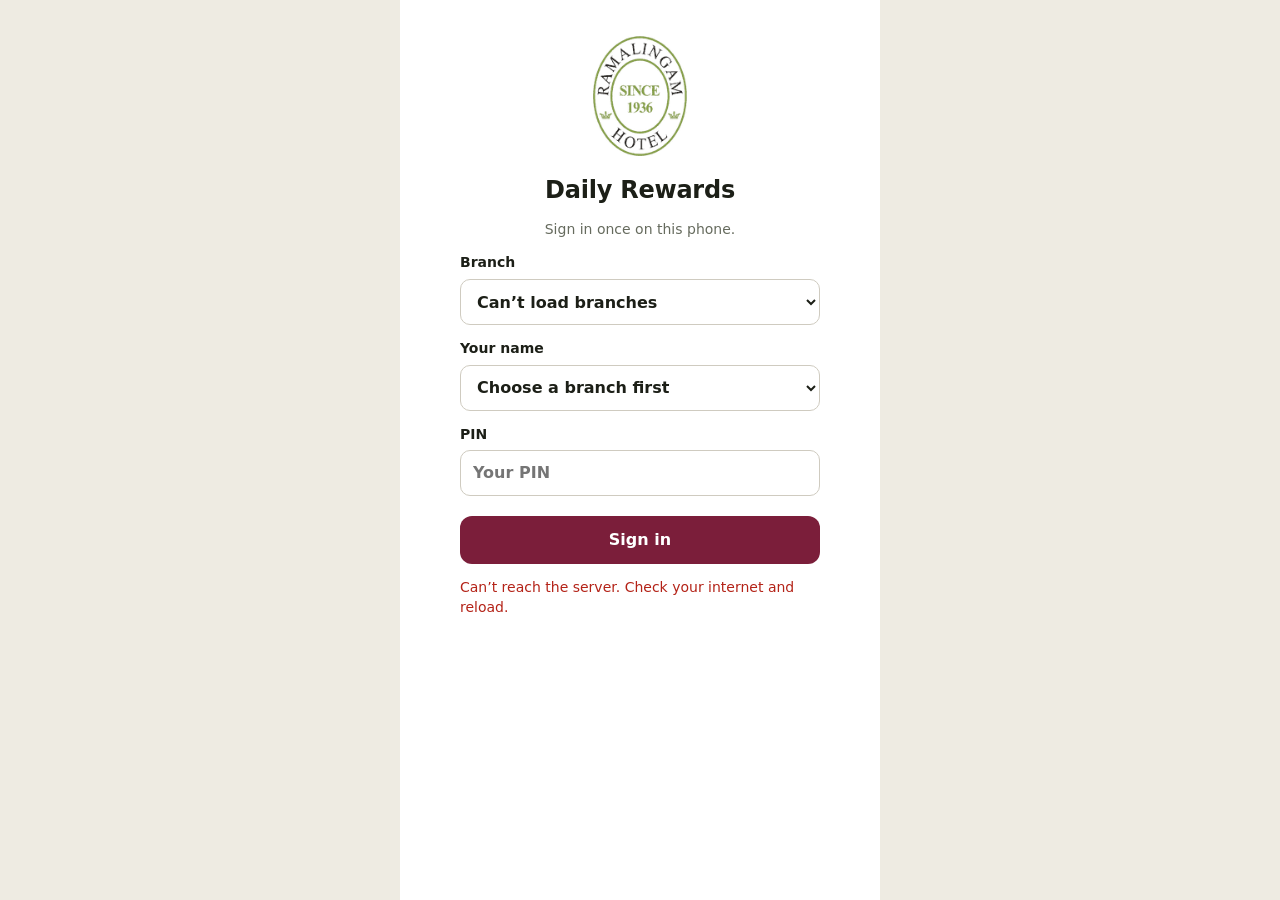
<file: index.html>
<!DOCTYPE html>
<html lang="en">
<head>
<meta charset="utf-8">
<meta name="viewport" content="width=device-width, initial-scale=1, viewport-fit=cover">
<meta name="theme-color" content="#ffffff">
<meta name="mobile-web-app-capable" content="yes">
<meta name="apple-mobile-web-app-capable" content="yes">
<meta name="apple-mobile-web-app-status-bar-style" content="default">
<meta name="apple-mobile-web-app-title" content="Rewards">
<meta name="robots" content="noindex">
<title>Daily Rewards · Ramalingam Hotel</title>
<link rel="manifest" href="manifest-waiter.webmanifest">
<link rel="icon" type="image/png" sizes="32x32" href="img/favicon-32.png">
<link rel="apple-touch-icon" href="img/apple-touch-icon.png">
<link rel="stylesheet" href="style.css?v=15">
</head>
<body>
<main>
  <section id="login" class="signin" hidden>
    <img src="img/logo.png" alt="Ramalingam Hotel" width="94" height="120">
    <h1>Daily Rewards</h1>
    <p class="note">Sign in once on this phone.</p>
    <form id="loginForm">
      <label>Branch<select id="lbranch" required><option value="">Loading…</option></select></label>
      <label>Your name<select id="lname" required><option value="">Choose a branch first</option></select></label>
      <label>PIN<input id="lpin" placeholder="Your PIN" type="password" inputmode="numeric" pattern="[0-9]*" maxlength="8" autocomplete="off" required></label>
      <button class="primary" id="lbtn">Sign in</button>
      <p class="err" id="lerr" role="alert"></p>
    </form>
  </section>

  <section id="app" hidden>
    <header class="top"><img src="img/logo.png" alt="Ramalingam Hotel" width="38" height="48"><div class="t"><div class="k" id="where"></div><h1>Today's rewards</h1></div><button class="link" id="out">Sign out</button></header>
    <div class="when"><span id="who"></span> · <span id="date"></span></div>
    <div class="status" id="status" role="status"></div>
    <div class="banner" id="banner"></div>
    <div class="earned"><span>Earned today</span><b id="earned"></b></div>
    <div id="tiers"></div>
    <p class="center"><button class="link" id="undo">Undo</button></p>
    <section class="month" aria-labelledby="mtitle">
      <div class="mhead">
        <button class="mnav" id="mprev" aria-label="Previous month">‹</button>
        <h2 id="mtitle">This month</h2>
        <button class="mnav" id="mnext" aria-label="Next month">›</button>
      </div>
      <div class="stats">
        <div><b id="mEarned">₹0</b><span>Earned</span></div>
        <div><b id="mDays">0</b><span>Days worked</span></div>
        <div><b id="mHits">0</b><span>Targets hit</span></div>
      </div>
      <div id="mItems" class="items big"></div>
      <h3 id="mDayTitle">Day by day</h3>
      <div id="mList" class="items big"></div>
      <p class="note center" id="mNote"></p>
    </section>
  </section>
</main>
<div id="toast"></div>
<div id="congrats" class="modal" hidden role="dialog" aria-modal="true" aria-labelledby="cgTitle">
  <div class="mcard">
    <img src="img/logo.png" alt="" width="70" height="88">
    <div class="trophy" aria-hidden="true">🏆</div>
    <h2 id="cgTitle"></h2>
    <p id="cgText"></p>
    <div class="cgAmt" id="cgAmt"></div>
    <button class="primary" id="cgClose">Thank you!</button>
  </div>
</div>

<script>
// Paste the web app URL from Apps Script (Deploy → Manage deployments). It ends in /exec.
const API_URL = 'https://script.google.com/macros/s/AKfycbzvrDbh6gzwttvzte-PTJdCJmq6tXCN_9iuhi03QJdwAYwIgCdqZ6TZcaA7bsjjLb-l/exec';

const KEY = 'daily-rewards-app-v1';
const $ = id => document.getElementById(id);
const rs = n => '₹' + Number(n || 0).toLocaleString('en-IN');
const esc = s => String(s).replace(/[&<>"]/g, c => ({'&':'&amp;','<':'&lt;','>':'&gt;','"':'&quot;'}[c]));
const label = s => new Date(s + 'T12:00:00').toLocaleDateString('en-IN', {weekday:'short', day:'numeric', month:'short'});
const uid = () => (crypto.randomUUID ? crypto.randomUUID() : Date.now().toString(36) + Math.random().toString(36).slice(2));

// user: who is signed in. server: last reply from the Sheet. queue: taps not yet saved there.
let S = {user: null, server: null, queue: [], undo: {shift: '', stack: []}, error: ''};
try { const s = JSON.parse(localStorage.getItem(KEY)); if (s) S = Object.assign(S, s); } catch (e) {}
const save = () => { try { localStorage.setItem(KEY, JSON.stringify(S)); } catch (e) {} };

async function api(action, data) {
  if (API_URL.includes('PASTE_')) throw Object.assign(new Error('This page is not connected to the Google Sheet yet.'), {server: true});
  const ctl = new AbortController(), timer = setTimeout(() => ctl.abort(), 25000);
  try {
    const res = await fetch(API_URL, {method: 'POST', body: JSON.stringify(Object.assign({action}, data)), signal: ctl.signal});
    const j = await res.json();
    if (!j.ok) throw Object.assign(new Error(j.error || 'Server error'), {server: true});
    return j;
  } finally { clearTimeout(timer); }
}

const resetHour = () => (S.server ? S.server.resetHour : 4);
function shiftOf(t) {
  const d = new Date(t - resetHour() * 36e5);
  return d.getFullYear() + '-' + String(d.getMonth() + 1).padStart(2, '0') + '-' + String(d.getDate()).padStart(2, '0');
}
const targets = () => (S.server ? S.server.targets : []);

// Today's count per item = what the Sheet has + taps still waiting to be sent, never more than the target.
function counts() {
  const shift = shiftOf(Date.now()), c = {};
  if (S.server && S.server.shift === shift) Object.assign(c, S.server.counts);
  S.queue.forEach(e => { if (shiftOf(e.t) === shift) c[e.item] = (c[e.item] || 0) + e.change; });
  targets().forEach(t => { c[t.item] = Math.max(0, Math.min(c[t.item] || 0, t.qty)); });
  return c;
}
const earnedNow = c => targets().reduce((a, t) => a + (t.qty > 0 && c[t.item] >= t.qty ? t.reward : 0), 0);
// Today's grooming check from the manager: ok, no or pending. Rewards only count when it's ok.
const checkNow = () => !S.server || !('check' in S.server) ? {status: 'ok', before: true}   // older Sheet script: no checks yet
  : (S.server.shift === shiftOf(Date.now()) && S.server.check) || {status: 'pending'};
const paidNow = c => (checkNow().status === 'ok' ? earnedNow(c) : 0);
function undoStack() {
  const shift = shiftOf(Date.now());
  if (S.undo.shift !== shift) S.undo = {shift, stack: []};
  return S.undo.stack;
}

let syncing = false, timer = null, backoff = 0;

function render() {
  const signedIn = !!(S.user && S.user.pin);
  $('login').hidden = signedIn; $('app').hidden = !signedIn;
  if (!signedIn) return;
  const c = counts(), T = targets(), max = T.reduce((a, t) => a + t.reward, 0), earned = earnedNow(c);
  $('who').textContent = S.user.name;
  $('where').textContent = S.user.branch || (S.server && S.server.branch) || '';
  $('date').textContent = label(shiftOf(Date.now()));
  const ck = checkNow();
  $('earned').innerHTML = ck.status === 'ok' ? rs(earned)
    : ck.status === 'no' ? `${rs(0)}${earned ? ` <small>${rs(earned)} not approved</small>` : ''}`
    : `${rs(earned)}${earned ? ' <small>pending</small>' : ''}`;
  // One message box: targets when approved, "go get approved" when not. Not approved = greyed items + red glow.
  const live = !!S.server && !ck.before, approved = !live || ck.status === 'ok';
  document.body.classList.toggle('not-approved', live && ck.status === 'no');
  $('tiers').classList.toggle('locked', !approved);
  $('banner').className = 'banner' + (!live ? '' : ck.status === 'no' ? ' bad' : ck.status === 'pending' ? ' wait' : ' good');
  $('banner').textContent = !S.server ? 'Loading today’s targets…'
    : !live ? (earned === max ? `All targets complete. You earned ${rs(max)} today!` : `Hit each item's target to earn up to ${rs(max)} today`)
    : ck.status === 'ok' ? 'Approved!'
    : 'Kindly get approved by manager to unlock today’s incentives';
  $('tiers').innerHTML = T.map(t => {
    const sold = c[t.item] || 0, done = sold >= t.qty;
    return `<div class="tier" data-tier="${esc(t.item)}">
      <div class="row"><span><em aria-hidden="true">${esc(t.icon)}</em> ${t.qty} ${esc(t.item)}</span><span>${done ? '✓ ' : ''}${rs(t.reward)}</span></div>
      <div class="bar ${done ? 'gold' : ''}"><i style="width:${t.qty ? sold / t.qty * 100 : 0}%"></i></div>
      <div class="items"><div class="${done ? 'ok' : ''}"><span class="cnt">${sold}/${t.qty} sold</span><span>${done ? 'Target reached' : (t.qty - sold) + ' to go'}</span></div></div>
      <button class="add" data-item="${esc(t.item)}" ${done ? 'disabled' : ''}>${done ? '✓ Target reached' : '+1 ' + esc(t.item)}</button>
    </div>`;
  }).join('');
  const st = undoStack(), last = st[st.length - 1];
  $('undo').textContent = last ? `Undo last: ${last}` : 'Undo';
  $('undo').disabled = !last;
  renderMonth();
  const n = S.queue.length, s = $('status');
  s.className = 'status' + (S.error && n ? ' warn' : '');
  s.textContent = syncing ? 'Saving…'
    : n ? `${n} tap${n > 1 ? 's' : ''} not saved yet${S.error ? ' (' + S.error + ')' : ''}. Retrying…`
    : S.server ? 'All saved ✓' : '';
}

/* This month: totals from the Sheet; today's line uses the live counts on this phone. */
const thisMonth = () => shiftOf(Date.now()).slice(0, 7);
let viewMonth = thisMonth(), monthBusy = false;
const monthName = m => new Date(m + '-15T12:00:00').toLocaleDateString('en-IN', {month: 'long', year: 'numeric'});
const shiftMonth = (m, n) => { const d = new Date(m + '-15T12:00:00'); d.setMonth(d.getMonth() + n); return d.getFullYear() + '-' + String(d.getMonth() + 1).padStart(2, '0'); };
const months = () => (S.months = S.months || {});

async function loadMonth(m) {
  if (!S.user || !S.user.pin || monthBusy) return;
  monthBusy = true;
  try {
    const r = await api('w_month', {branch: S.user.branch, name: S.user.name, pin: S.user.pin, month: m || viewMonth});
    months()[r.month] = r; S.monthError = ''; save();
  } catch (e) {
    S.monthError = /Unknown action/.test(e.message) ? 'Monthly history will show after the next update.' : (months()[viewMonth] ? '' : 'Can’t load this month right now.');
  } finally { monthBusy = false; renderMonth(); }
}

function renderMonth() {
  if (!S.user || !S.server) return;
  const now = thisMonth(), data = months()[viewMonth] || {days: [], items: []}, today = shiftOf(Date.now());
  const icon = {}; targets().forEach(t => icon[t.item] = t.icon);
  let days = data.days.map(d => Object.assign({}, d, {items: Object.assign({}, d.items)}));
  const items = {}; data.items.forEach(i => items[i.item] = Object.assign({}, i));
  if (viewMonth === now) {
    // swap in today's live numbers so a tap shows up here straight away
    const old = days.find(d => d.shift === today);
    if (old) Object.entries(old.items).forEach(([k, n]) => {
      const it = items[k], t = targets().find(x => x.item === k);
      if (!it) return;
      it.sold -= n;
      if (t && n >= t.qty) { it.hits--; if (old.earned) it.earned -= t.reward; }
    });
    days = days.filter(d => d.shift !== today);
    const c = counts(), ck = checkNow(), ok = ck.status === 'ok';
    const live = {shift: today, earned: paidNow(c), potential: earnedNow(c), check: ck.status, reason: ck.reason || '', items: {}};
    targets().forEach(t => {
      const n = c[t.item] || 0; if (!n) return;
      live.items[t.item] = n;
      const it = items[t.item] = items[t.item] || {item: t.item, icon: t.icon, sold: 0, hits: 0, earned: 0};
      it.sold += n; if (n >= t.qty) { it.hits++; if (ok) it.earned += t.reward; }
    });
    if (Object.keys(live.items).length) days.unshift(live);
  }
  const list = Object.values(items).filter(i => i.sold > 0);
  $('mtitle').textContent = viewMonth === now ? 'This month' : monthName(viewMonth);
  $('mprev').disabled = viewMonth <= shiftMonth(now, -12);
  $('mnext').disabled = viewMonth >= now;
  $('mEarned').textContent = rs(days.reduce((a, d) => a + d.earned, 0));
  $('mDays').textContent = days.length;
  $('mHits').textContent = list.reduce((a, i) => a + i.hits, 0);
  $('mItems').innerHTML = list.map(i => `<div><span>${esc(i.icon || icon[i.item] || '')} ${esc(i.item)}</span><span>${i.sold} sold${i.hits ? ` · <b class="ok">${i.hits}× target</b>` : ''}</span></div>`).join('');
  $('mDayTitle').hidden = !days.length;
  const dayNote = d => !d.potential && d.check !== 'no' ? ''
    : d.check === 'no' ? `<small class="bad">Not approved${d.reason ? ': ' + esc(d.reason) : ''} · ${rs(d.potential)} missed</small>`
    : d.check === 'none' ? `<small class="bad">No grooming check · ${rs(d.potential)} missed</small>`
    : d.check === 'pending' ? `<small>Waiting for grooming check</small>` : '';
  $('mList').innerHTML = days.map(d => `<div class="day"><span><b>${d.shift === today ? 'Today' : label(d.shift)}</b><small>${Object.entries(d.items).map(([k, n]) => n + ' ' + esc(k)).join(' · ')}</small>${dayNote(d)}</span><b class="${d.earned ? 'ok' : ''}">${rs(d.earned)}</b></div>`).join('');
  $('mNote').textContent = S.monthError || (days.length ? '' : (viewMonth === now ? 'Your sales this month will show here.' : 'No sales in ' + monthName(viewMonth) + '.'));
}
$('mprev').onclick = () => { viewMonth = shiftMonth(viewMonth, -1); renderMonth(); loadMonth(); };
$('mnext').onclick = () => { viewMonth = shiftMonth(viewMonth, 1); renderMonth(); loadMonth(); };

/* Tap feedback: bounce, floating +1, sliding bar, rising tone; confetti and a chime at the target. */
const calm = matchMedia('(prefers-reduced-motion: reduce)').matches;
let audio;
function tone(freq, at, dur, type, vol) {
  const t0 = audio.currentTime + at, o = audio.createOscillator(), g = audio.createGain();
  o.type = type; o.frequency.setValueAtTime(freq, t0);
  g.gain.setValueAtTime(0.0001, t0);
  g.gain.exponentialRampToValueAtTime(vol, t0 + 0.012);
  g.gain.exponentialRampToValueAtTime(0.0001, t0 + dur);
  o.connect(g).connect(audio.destination); o.start(t0); o.stop(t0 + dur + 0.05);
}
function sound(progress, win, all) {
  try {
    audio = audio || new (window.AudioContext || window.webkitAudioContext)();
    if (audio.state === 'suspended') audio.resume();
    const scale = [523.3, 587.3, 659.3, 698.5, 784, 880, 987.8, 1046.5];   // C major, climbing towards the target
    if (all) {   // fanfare: two rising arpeggios and a held chord
      [523.3, 659.3, 784, 1046.5, 784, 1046.5, 1318.5, 1568].forEach((f, i) => tone(f, i * 0.09, 0.3, 'triangle', 0.2));
      [1046.5, 1318.5, 1568, 2093].forEach(f => tone(f, 0.78, 1.4, 'sine', 0.09));
      [523.3, 659.3, 784].forEach(f => tone(f, 0.78, 1.4, 'triangle', 0.08));
    } else if (win) {
      [523.3, 659.3, 784, 1046.5].forEach((f, i) => tone(f, i * 0.08, 0.32, 'triangle', 0.22));
      tone(1568, 0.34, 0.6, 'sine', 0.12);
    } else {
      const f = scale[Math.min(7, Math.floor(progress * 8))];
      tone(f, 0, 0.13, 'triangle', 0.22); tone(f * 2, 0, 0.07, 'sine', 0.06);
    }
  } catch (e) {}
}
function celebrate(item, was, qty, win) {
  const tier = document.querySelector(`[data-tier="${CSS.escape(item)}"]`); if (!tier) return;
  const btn = tier.querySelector('.add'), fill = tier.querySelector('.bar i'), now = Math.min(was + 1, qty);
  sound(now / qty, win);
  if (navigator.vibrate) navigator.vibrate(win ? [30, 50, 80] : 12);
  // slide the bar from where it was
  fill.style.transition = 'none'; fill.style.width = (was / qty * 100) + '%'; fill.offsetWidth;
  fill.style.transition = ''; fill.style.width = (now / qty * 100) + '%';
  if (now >= qty) tier.querySelector('.bar').classList.add('shine');   // one shine as it turns gold
  if (calm) return;
  tier.querySelector('.cnt').classList.add('bump');
  btn.classList.add('pop');
  const r = btn.getBoundingClientRect(), cx = r.left + r.width / 2, cy = r.top + r.height / 2;
  const f = document.createElement('div');
  f.className = 'floater'; f.textContent = '+1'; f.style.left = cx + 'px'; f.style.top = cy + 'px';
  document.body.append(f); setTimeout(() => f.remove(), 800);
  if (!win) return;
  tier.classList.add('won');
  const colours = ['#8c2341', '#d4a017', '#7c963f', '#e8618c', '#1d6b36'];
  for (let i = 0; i < 28; i++) {
    const c = document.createElement('i'), a = Math.random() * Math.PI * 2, d = 70 + Math.random() * 110;
    c.className = 'confetti';
    c.style.cssText = `left:${cx}px;top:${cy}px;background:${colours[i % colours.length]};--dx:${Math.cos(a) * d}px;--dy:${Math.sin(a) * d - 60}px;--r:${Math.random() * 720 - 360}deg`;
    document.body.append(c); setTimeout(() => c.remove(), 1100);
  }
}
/* All targets hit: a once-a-day congratulations popup with a fanfare and a confetti shower. */
function allDone() {
  const c = counts(), T = targets();
  return T.length > 0 && T.every(t => t.qty > 0 && c[t.item] >= t.qty);
}
function congratulate() {
  const shift = shiftOf(Date.now());
  if (S.congrats === shift) return;
  S.congrats = shift; save();
  const max = targets().reduce((a, t) => a + t.reward, 0), st = checkNow().status, live = !checkNow().before;
  $('cgTitle').textContent = `Congratulations, ${S.user.name}!`;
  $('cgText').textContent = 'You hit every target today. Brilliant work!';
  $('cgAmt').innerHTML = !live || st === 'ok' ? `${rs(max)} <small>earned today</small>` : `${rs(max)} <small>once your manager approves you</small>`;
  $('congrats').hidden = false;
  setTimeout(() => sound(1, false, true), 350);
  if (navigator.vibrate) navigator.vibrate([40, 60, 40, 60, 120]);
  if (calm) return;
  const colours = ['#8c2341', '#d4a017', '#f3d36b', '#7c963f', '#e8618c'];
  for (let i = 0; i < 70; i++) {
    const c = document.createElement('i');
    c.className = 'rain';
    c.style.cssText = `left:${Math.random() * 100}vw;background:${colours[i % colours.length]};animation-delay:${Math.random() * 0.8}s;animation-duration:${1.8 + Math.random() * 1.4}s;--r:${Math.random() * 900 - 450}deg;--x:${Math.random() * 80 - 40}px`;
    document.body.append(c); setTimeout(() => c.remove(), 4200);
  }
}
$('cgClose').onclick = () => { $('congrats').hidden = true; };
$('congrats').onclick = e => { if (e.target.id === 'congrats') $('congrats').hidden = true; };

let toastTimer;
function toast(msg) { const t = $('toast'); t.textContent = msg; t.classList.add('on'); clearTimeout(toastTimer); toastTimer = setTimeout(() => t.classList.remove('on'), 2200); }

function record(item, change) {
  const before = counts(), t = targets().find(x => x.item === item);
  if (!t) return;
  if (change > 0 && before[item] >= t.qty) return;   // already at target
  if (change < 0 && !before[item]) return;           // nothing to undo
  S.queue.push({id: uid(), item, change, t: Date.now()});
  if (change > 0) undoStack().push(item); else undoStack().pop();
  save(); render();
  const gain = earnedNow(counts()) - earnedNow(before), st = checkNow().status;
  const finished = change > 0 && gain > 0 && allDone();
  if (change > 0) celebrate(item, before[item] || 0, t.qty, gain > 0 && !finished);
  if (finished) setTimeout(congratulate, 450);
  if (gain > 0) toast(st === 'ok' ? `🎉 ${rs(gain)} earned!` : st === 'no' ? 'Target reached' : `🎉 Target reached! ${rs(gain)} once approved`);
  scheduleSync(700);
}

function scheduleSync(ms) { clearTimeout(timer); timer = setTimeout(sync, ms); }
async function sync() {
  if (syncing || !S.user || !S.user.pin) return;
  syncing = true; render();
  const batch = S.queue.slice(0, 100);
  try {
    const res = await api(batch.length ? 'sync' : 'today', {branch: S.user.branch, name: S.user.name, pin: S.user.pin, events: batch});
    S.user.branch = res.branch;
    const sent = new Set(batch.map(e => e.id));
    S.queue = S.queue.filter(e => !sent.has(e.id));
    S.server = res; S.error = ''; backoff = 0; save();
    if (S.queue.length) scheduleSync(300);
  } catch (e) {
    if (e.server && /PIN|switched off/i.test(e.message)) {
      S.user.pin = null; save();               // keep the name and unsent taps; ask for the PIN again
      $('lerr').textContent = e.message + (S.queue.length ? ' Your unsent taps are kept.' : '');
      loadBranches();
    } else {
      S.error = e.server ? e.message : 'no internet';
      backoff = Math.min(60000, (backoff || 2500) * 2);
      scheduleSync(backoff);
    }
  } finally { syncing = false; render(); }
}

async function loadBranches() {
  try {
    const r = await api('branches', {});
    $('lbranch').innerHTML = (r.branches.length > 1 ? '<option value="">Choose your branch</option>' : '') + r.branches.map(n => `<option>${esc(n)}</option>`).join('');
    if (S.user && S.user.branch) $('lbranch').value = S.user.branch;
    if ($('lbranch').value) loadNames();
  } catch (e) {
    $('lbranch').innerHTML = '<option value="">Can’t load branches</option>';
    $('lerr').textContent = e.server ? e.message : 'Can’t reach the server. Check your internet and reload.';
  }
}
async function loadNames() {
  const branch = $('lbranch').value;
  $('lname').innerHTML = '<option value="">' + (branch ? 'Loading…' : 'Choose a branch first') + '</option>';
  if (!branch) return;
  try {
    const r = await api('waiters', {branch});
    if ($('lbranch').value !== branch) return;
    $('lname').innerHTML = '<option value="">Choose your name</option>' + r.names.map(n => `<option>${esc(n)}</option>`).join('');
    if (S.user && S.user.branch === branch) $('lname').value = S.user.name;
  } catch (e) {
    $('lname').innerHTML = '<option value="">Can’t load names</option>';
    $('lerr').textContent = e.server ? e.message : 'Can’t reach the server. Check your internet and reload.';
  }
}
$('lbranch').onchange = loadNames;

$('loginForm').onsubmit = async e => {
  e.preventDefault();
  const branch = $('lbranch').value, name = $('lname').value, pin = $('lpin').value.trim();
  if (!branch || !name) return;
  $('lbtn').disabled = true; $('lerr').textContent = '';
  try {
    const res = await api('today', {branch, name, pin});
    if (S.user && (S.user.name !== res.name || (S.user.branch && S.user.branch !== res.branch))) { S.queue = []; S.undo = {shift: '', stack: []}; }
    if (S.user && S.user.name !== res.name) S.months = {};
    S.user = {branch: res.branch, name: res.name, pin}; S.server = res; S.error = '';
    viewMonth = thisMonth(); loadMonth();
    save(); $('lpin').value = ''; render();
    if (S.queue.length) sync();
  } catch (err) {
    $('lerr').textContent = err.server ? err.message : 'Can’t reach the server. Check your internet.';
  } finally { $('lbtn').disabled = false; }
};

$('tiers').onclick = e => { const b = e.target.closest('button[data-item]'); if (b && !b.disabled) record(b.dataset.item, 1); };
$('undo').onclick = () => { const st = undoStack(); if (st.length) record(st[st.length - 1], -1); };
$('out').onclick = () => {
  if (S.queue.length) { toast('Wait — taps still saving'); sync(); return; }
  S = {user: null, server: null, queue: [], undo: {shift: '', stack: []}, error: '', months: {}};
  save();
  document.body.classList.remove('not-approved'); loadBranches(); render();
};

document.addEventListener('visibilitychange', () => { if (!document.hidden) { render(); sync(); loadMonth(); } });
addEventListener('online', () => { backoff = 0; sync(); });
setInterval(() => { render(); if (!S.queue.length) sync(); }, 60000);
setInterval(() => { if (!document.hidden) loadMonth(); }, 300000);   // month totals every 5 minutes   // refresh targets and roll over at the day change

render();
if (S.user && S.user.pin) { sync(); loadMonth(); } else loadBranches();
if ('serviceWorker' in navigator) navigator.serviceWorker.register('sw.js').catch(() => {});
</script>
</body>
</html>
</file>
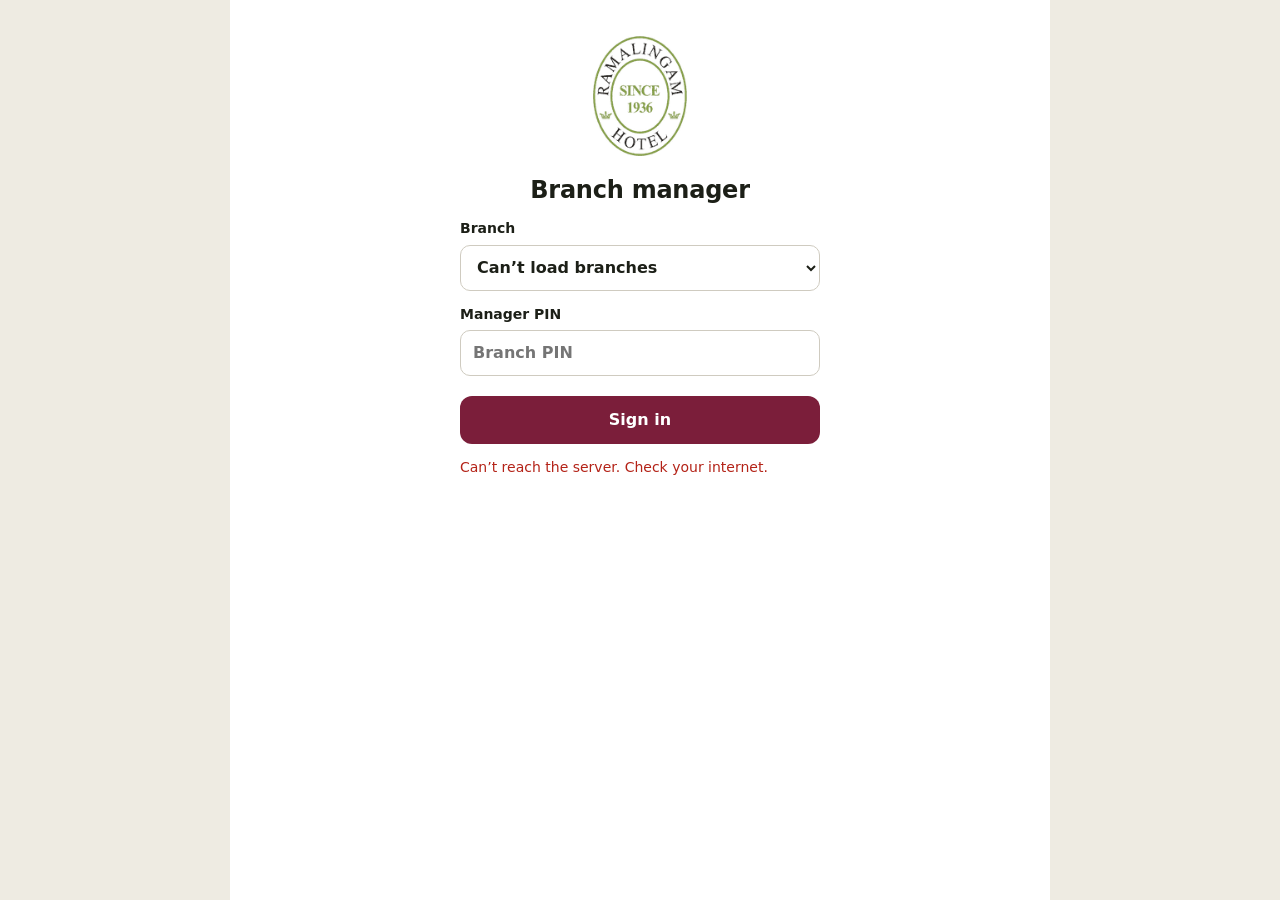
<file: manager.html>
<!DOCTYPE html>
<html lang="en">
<head>
<meta charset="utf-8">
<meta name="viewport" content="width=device-width, initial-scale=1, viewport-fit=cover">
<meta name="theme-color" content="#ffffff">
<meta name="mobile-web-app-capable" content="yes">
<meta name="apple-mobile-web-app-capable" content="yes">
<meta name="apple-mobile-web-app-status-bar-style" content="default">
<meta name="apple-mobile-web-app-title" content="Manager">
<meta name="robots" content="noindex">
<title>Branch Manager · Ramalingam Rewards</title>
<link rel="manifest" href="manifest-manager.webmanifest">
<link rel="icon" type="image/png" sizes="32x32" href="img/favicon-32.png">
<link rel="apple-touch-icon" href="img/apple-touch-icon.png">
<link rel="stylesheet" href="style.css?v=15">
</head>
<body>
<main class="wide">
  <section id="loginBox" class="signin" hidden>
    <img src="img/logo.png" alt="Ramalingam Hotel" width="94" height="120">
    <h1>Branch manager</h1>
    <form id="loginForm">
      <label>Branch<select id="mbranch" required><option value="">Loading…</option></select></label>
      <label>Manager PIN<input id="mpin" type="password" inputmode="numeric" pattern="[0-9]*" maxlength="8" placeholder="Branch PIN" autocomplete="off" required></label>
      <button class="primary" id="lbtn">Sign in</button>
      <p class="err" id="lerr" role="alert"></p>
    </form>
  </section>

  <section id="app" hidden>
    <header class="top"><img src="img/logo.png" alt="Ramalingam Hotel" width="38" height="48"><div class="t"><div class="k">Branch manager</div><h1 id="title">Rewards</h1></div><button class="link" id="out">Sign out</button></header>
    <div id="tgtWarn" class="tgtwarn" hidden></div>
    <nav id="tabs">
      <button data-tab="checkin" aria-pressed="true">Check-in</button>
      <button data-tab="today" aria-pressed="false">Today</button>
      <button data-tab="payouts" aria-pressed="false">Payouts</button>
      <button data-tab="waiters" aria-pressed="false">Waiters</button>
      <button data-tab="settings" aria-pressed="false">Settings</button>
    </nav>

    <div id="tab-checkin">
      <div class="when" id="ckWhen"></div>
      <div class="banner" id="ckSum"></div>
      <div id="ckList"></div>
    </div>

    <div id="tab-today" hidden>
      <div class="when" id="todayWhen"></div>
      <div class="banner" id="todaySum"></div>
      <div class="scroll"><table id="todayTable"></table></div>
      <div class="actions"><button class="ghost" id="refresh">Refresh</button></div>
    </div>

    <div id="tab-payouts" hidden>
      <div class="dates">
        <label>From<input type="date" id="from"></label>
        <label>To<input type="date" id="to"></label>
        <button class="primary" id="showPay">Show</button>
      </div>
      <div class="banner" id="paySum" hidden></div>
      <div class="scroll"><table id="payTable"></table></div>
      <div class="actions" id="payActions" hidden>
        <button class="ghost" id="copySum">Copy totals</button>
        <button class="ghost" id="copyDetail">Copy day-by-day detail</button>
      </div>
    </div>

    <div id="tab-waiters" hidden>
      <form id="waiterForm">
        <div class="erow w lab"><span>Name</span><span>PIN</span><span class="center">On</span><span></span></div>
        <div id="wlist"></div>
        <button type="button" class="link" id="addW">+ Add waiter</button>
        <div class="actions"><button class="primary">Save waiters</button><span class="note" id="wcount"></span></div>
      </form>
    </div>

    <div id="tab-settings" hidden>
      <div class="card">
        <h2>Change this branch’s manager PIN</h2>
        <form id="pinForm" class="dates">
          <label>New PIN<input id="np1" type="password" inputmode="numeric" pattern="[0-9]*" minlength="4" maxlength="8" required></label>
          <label>Repeat<input id="np2" type="password" inputmode="numeric" pattern="[0-9]*" minlength="4" maxlength="8" required></label>
          <button class="primary">Change</button>
        </form>
      </div>
    </div>
  </section>
</main>
<div id="toast" role="status"></div>

<script>
// Paste the same web app URL as in index.html. It ends in /exec.
const API_URL = 'https://script.google.com/macros/s/AKfycbzvrDbh6gzwttvzte-PTJdCJmq6tXCN_9iuhi03QJdwAYwIgCdqZ6TZcaA7bsjjLb-l/exec';

const $ = id => document.getElementById(id);
const rs = n => '₹' + Number(n || 0).toLocaleString('en-IN');
const esc = s => String(s).replace(/[&<>"]/g, c => ({'&':'&amp;','<':'&lt;','>':'&gt;','"':'&quot;'}[c]));
const label = s => new Date(s + 'T12:00:00').toLocaleDateString('en-IN', {weekday:'short', day:'numeric', month:'short'});
let pin = '', branch = '', M = null, P = null, tab = 'checkin';
try { const s = JSON.parse(localStorage.getItem('rewards-branch-mgr') || '{}'); pin = s.pin || ''; branch = s.branch || ''; } catch (e) {}

async function api(action, data) {
  if (API_URL.includes('PASTE_')) throw Object.assign(new Error('This page is not connected to the Google Sheet yet.'), {server: true});
  const ctl = new AbortController(), timer = setTimeout(() => ctl.abort(), 30000);
  try {
    const res = await fetch(API_URL, {method: 'POST', body: JSON.stringify(Object.assign({action, pin, branch}, data)), signal: ctl.signal});
    const j = await res.json();
    if (!j.ok) throw Object.assign(new Error(j.error || 'Server error'), {server: true});
    return j;
  } catch (e) {
    if (!e.server) e.message = 'Can’t reach the server. Check your internet.';
    if (/PIN|Too many|switched off/.test(e.message) && M) signOut(e.message);
    throw e;
  } finally { clearTimeout(timer); }
}

let toastTimer;
function toast(msg, bad) { const t = $('toast'); t.textContent = msg; t.className = 'on' + (bad ? ' bad' : ''); clearTimeout(toastTimer); toastTimer = setTimeout(() => t.className = '', 2600); }
async function run(btn, fn) {
  if (btn) btn.disabled = true;
  try { return await fn(); } catch (e) { toast(e.message, true); } finally { if (btn) btn.disabled = false; }
}

function show() {
  $('loginBox').hidden = !!M; $('app').hidden = !M;
  if (!M) return;
  document.querySelectorAll('#tabs button').forEach(b => b.setAttribute('aria-pressed', b.dataset.tab === tab));
  ['checkin', 'today', 'payouts', 'waiters', 'settings'].forEach(t => $('tab-' + t).hidden = t !== tab);
}
function renderAll() { $('title').textContent = M.branch + (M.asOps ? ' · ops view' : ''); renderTargetWarning(); renderCheckin(); renderToday(); renderWaiters(); show(); }
function renderTargetWarning() {
  const w = $('tgtWarn'), off = M.targetsSet !== false;   // older Sheet script sends nothing: no warning
  w.hidden = off;
  w.className = 'tgtwarn' + (M.deadlinePassed ? ' late' : '');
  w.textContent = off ? '' : `${M.deadlinePassed ? '⚠' : '⏳'} Today’s targets are not set yet. Please call the person in charge today to set the targets.`;
}

/* Check-in: the daily grooming check. Three ticks per waiter; approved only when all three are on. */
const CRIT = [{key: 'groomed', label: 'Groomed', icon: '💇'}, {key: 'uniform', label: 'Uniform', icon: '👔'}, {key: 'ontime', label: 'On time', icon: '⏰'}];
const ckMark = c => c.status === 'ok' ? '✓' : c.status === 'no' ? '✗' : '–';
const want = {}, inflight = {}, dirty = {};          // taps not yet confirmed by the Sheet, per waiter
const MISSING = {groomed: 'Not groomed', uniform: 'No uniform', ontime: 'Late'};
const missingText = f => CRIT.filter(k => !f[k.key]).map(k => MISSING[k.key]).join(', ');
function checkOf(name) {
  if (want[name] !== undefined) {                     // show the tap straight away
    if (want[name] === null) return {status: 'pending'};
    const miss = missingText(want[name]);
    return {status: miss ? 'no' : 'ok', reason: miss, flags: want[name], saving: true};
  }
  const c = (M.checks || {})[name] || {status: 'pending'};
  return c.before ? {status: 'pending', before: true} : c;
}
function renderCheckin() {
  if (!M.checks) { $('ckSum').textContent = 'Check-in needs the latest Apps Script. Ask the operations manager to update it.'; $('ckList').innerHTML = ''; return; }
  const list = M.waiters.filter(w => w.active);
  const done = list.filter(w => checkOf(w.name).status !== 'pending').length;
  const ok = list.filter(w => checkOf(w.name).status === 'ok').length;
  const startsLater = M.checksFrom && M.shift < M.checksFrom;
  $('ckWhen').textContent = label(M.shift);
  $('ckSum').innerHTML = (startsLater ? `Grooming checks start on <b>${label(M.checksFrom)}</b>. Today’s rewards are paid as before, but you can try it now.<br>` : '')
    + `<b>${done} of ${list.length}</b> checked · ${ok} approved${done < list.length ? ` · <b>${list.length - done} waiting</b>` : ''}`;
  const rank = n => checkOf(n).status === 'pending' ? 0 : 1;
  const sorted = list.slice().sort((a, b) => rank(a.name) - rank(b.name) || a.name.localeCompare(b.name));
  $('ckList').innerHTML = sorted.length ? sorted.map(w => {
    const c = checkOf(w.name), f = c.flags || {}, on = k => c.status !== 'pending' && !!f[k];
    const text = c.status === 'pending' ? 'Waiting for check'
      : c.status === 'ok' ? `Approved${c.time && !c.saving ? ' · ' + esc(c.time) : ''}`
      : `Not approved: ${esc(c.reason)}`;
    return `<div class="ck" data-w="${esc(w.name)}">
      <div class="ckname"><b>${esc(w.name)}</b><small class="${c.status}">${text}${c.saving ? ' · saving…' : ''}</small></div>
      <div class="ckbtns">
        ${CRIT.map(k => `<button class="crit ${on(k.key) ? 'on' : ''}" data-key="${k.key}" aria-pressed="${on(k.key)}"><span aria-hidden="true">${k.icon}</span>${k.label}</button>`).join('')}
        <button class="undo" data-key="undo" aria-label="Undo check for ${esc(w.name)}" ${c.status === 'pending' ? 'disabled' : ''}>↺</button>
      </div>
    </div>`;
  }).join('') : '<p class="note">No waiters yet. Add them in the Waiters tab.</p>';
}
async function sendCheck(name) {
  if (inflight[name]) { dirty[name] = true; return; }
  inflight[name] = true;
  let failed = false;
  do {
    dirty[name] = false;
    const f = want[name];
    try {
      const res = await api('m_check', f === null ? {waiter: name, status: 'clear'} : {waiter: name, flags: f});
      M.checks = res.checks; M.today = res.today;    // the rest of the page stays as it is
    } catch (e) { toast(e.message, true); failed = true; break; }
  } while (dirty[name]);
  if (failed || !dirty[name]) delete want[name];
  inflight[name] = false;
  renderCheckin(); renderToday();
}
$('ckList').onclick = e => {
  const b = e.target.closest('button[data-key]'); if (!b || b.disabled) return;
  const name = b.closest('.ck').dataset.w, key = b.dataset.key, c = checkOf(name);
  if (key === 'undo') want[name] = null;
  else {
    const f = c.status === 'pending' ? {groomed: false, uniform: false, ontime: false} : Object.assign({}, c.flags);
    f[key] = !f[key];
    want[name] = f;
  }
  renderCheckin();
  sendCheck(name);
};

/* Today */
function renderToday() {
  const T = M.targets, by = {};
  M.waiters.filter(w => w.active).forEach(w => by[w.name] = {earned: 0, c: {}});
  M.today.forEach(r => { const w = by[r.waiter] = by[r.waiter] || {earned: 0, c: {}}; w.c[r.item] = r.sold; w.earned += r.earned; });
  const names = Object.keys(by).sort((a, b) => by[b].earned - by[a].earned || a.localeCompare(b));
  const total = names.reduce((a, n) => a + by[n].earned, 0), max = T.reduce((a, t) => a + t.reward, 0);
  $('todayWhen').textContent = label(M.shift) + ' · updated ' + new Date().toLocaleTimeString('en-IN', {hour: 'numeric', minute: '2-digit'});
  const waiting = M.today.filter(r => r.check === 'pending').reduce((a, r) => a + r.potential, 0);
  $('todaySum').innerHTML = `<b>${rs(total)}</b> earned so far today · ${names.filter(n => by[n].earned).length} of ${names.length} waiters have earned a reward` + (waiting ? ` · <b>${rs(waiting)}</b> waiting for grooming checks` : '');
  $('todayTable').innerHTML =
    `<thead><tr><th>Waiter</th><th>Check</th>${T.map(t => `<th>${esc(t.icon)} ${esc(t.item)}<br>/${t.qty}</th>`).join('')}<th>Earned</th></tr></thead><tbody>` +
    names.map(n => `<tr><td>${esc(n)}</td><td class="ckcell ${((M.checks || {})[n] || {}).status || 'pending'}">${ckMark((M.checks || {})[n] || {status: 'pending'})}</td>${T.map(t => { const s = by[n].c[t.item] || 0; return `<td class="${s >= t.qty ? 'ok' : ''}">${s >= t.qty ? '✓ ' : ''}${s}</td>`; }).join('')}<td class="money">${rs(by[n].earned)}</td></tr>`).join('') +
    `</tbody><tfoot><tr><td>Total</td><td></td>${T.map(t => `<td>${names.reduce((a, n) => a + (by[n].c[t.item] || 0), 0)}</td>`).join('')}<td class="money">${rs(total)}</td></tr></tfoot>`;
}
async function refreshToday(btn) {
  await run(btn, async () => { M = await api('m_state', {}); renderTargetWarning(); renderToday(); renderCheckin(); });
}

/* Payouts */
function defaultDates() {
  const d = new Date(M.shift + 'T12:00:00'), monday = new Date(d);
  monday.setDate(d.getDate() - ((d.getDay() + 6) % 7));
  const iso = x => x.getFullYear() + '-' + String(x.getMonth() + 1).padStart(2, '0') + '-' + String(x.getDate()).padStart(2, '0');
  if (!$('from').value) $('from').value = iso(monday);
  if (!$('to').value) $('to').value = M.shift;
}
function payTotals() {
  const by = {};
  P.rows.forEach(r => {
    const w = by[r.waiter] = by[r.waiter] || {days: new Set(), hits: 0, earned: 0};
    if (r.sold > 0) w.days.add(r.shift);
    if (r.earned > 0) w.hits++;
    w.earned += r.earned;
  });
  return Object.keys(by).sort((a, b) => by[b].earned - by[a].earned || a.localeCompare(b)).map(n => ({name: n, days: by[n].days.size, hits: by[n].hits, earned: by[n].earned}));
}
async function showPayouts(btn) {
  await run(btn, async () => {
    P = await api('m_payouts', {from: $('from').value, to: $('to').value});
    const rows = payTotals(), total = rows.reduce((a, r) => a + r.earned, 0);
    $('paySum').hidden = false; $('payActions').hidden = !rows.length;
    $('paySum').innerHTML = rows.length ? `<b>${rs(total)}</b> to pay ${rows.filter(r => r.earned).length} waiter${rows.filter(r => r.earned).length === 1 ? "" : "s"}, ${label(P.from)} – ${label(P.to)}` : 'No sales recorded in these dates.';
    $('payTable').innerHTML = rows.length ? `<thead><tr><th>Waiter</th><th>Days worked</th><th>Targets hit</th><th>Earned</th></tr></thead><tbody>` +
      rows.map(r => `<tr><td>${esc(r.name)}</td><td>${r.days}</td><td>${r.hits}</td><td class="money">${rs(r.earned)}</td></tr>`).join('') +
      `</tbody><tfoot><tr><td>Total</td><td></td><td>${rows.reduce((a, r) => a + r.hits, 0)}</td><td class="money">${rs(total)}</td></tr></tfoot>` : '';
  });
}
const csv = rows => rows.map(r => r.map(v => { v = String(v); return /[",\n]/.test(v) ? '"' + v.replace(/"/g, '""') + '"' : v; }).join(',')).join('\n');
async function copy(text, what) {
  try { await navigator.clipboard.writeText(text); }
  catch (e) { const t = document.createElement('textarea'); t.value = text; document.body.append(t); t.select(); document.execCommand('copy'); t.remove(); }
  toast(what + ' copied. Paste into a spreadsheet');
}

/* Waiters */
function renderWaiters() { $('wlist').innerHTML = ''; M.waiters.forEach(addWaiter); countWaiters(); }
function addWaiter(w) {
  const d = document.createElement('div'); d.className = 'erow w';
  d.innerHTML = `<input value="${esc(w.name)}" maxlength="30" aria-label="Name" required>
    <input value="${esc(w.pin)}" inputmode="numeric" pattern="[0-9]{4,8}" maxlength="8" aria-label="PIN" required title="4 to 8 digits">
    <input type="checkbox" ${w.active ? 'checked' : ''} aria-label="Active">
    <button type="button" class="link x" aria-label="Remove waiter">✕</button>`;
  d.querySelector('button').onclick = () => { d.remove(); countWaiters(); };
  d.querySelector('[type=checkbox]').onchange = countWaiters;
  $('wlist').append(d);
  return d;
}
function countWaiters() {
  const rows = [...$('wlist').children];
  $('wcount').textContent = `${rows.filter(d => d.querySelector('[type=checkbox]').checked).length} active of ${rows.length}`;
}
function newPin() {
  const used = new Set([...$('wlist').querySelectorAll('input:nth-child(2)')].map(i => i.value));
  let p; do { p = String(1000 + Math.floor(Math.random() * 9000)); } while (used.has(p));
  return p;
}

/* Sign in / out */
async function signIn(b, p) {
  branch = b; pin = p;
  M = await api('m_state', {});
  branch = M.branch;
  try { localStorage.setItem('rewards-branch-mgr', JSON.stringify({branch, pin})); } catch (e) {}
  defaultDates(); renderAll();
}
function signOut(msg) {
  M = null; P = null; pin = '';
  try { localStorage.setItem('rewards-branch-mgr', JSON.stringify({branch})); } catch (e) {}
  $('lerr').textContent = msg || ''; show();
  if ($('mbranch').options.length > 1) $('mbranch').value = branch; else loadBranches();
}
async function loadBranches() {
  try {
    const r = await api('branches', {});
    $('mbranch').innerHTML = (r.branches.length > 1 ? '<option value="">Choose your branch</option>' : '') + r.branches.map(n => `<option>${esc(n)}</option>`).join('');
    if (branch) $('mbranch').value = branch;
  } catch (e) { $('mbranch').innerHTML = '<option value="">Can’t load branches</option>'; $('lerr').textContent = e.message; }
}

$('loginForm').onsubmit = async e => {
  e.preventDefault(); $('lerr').textContent = ''; $('lbtn').disabled = true;
  if (!$('mbranch').value) { $('lerr').textContent = 'Choose your branch'; $('lbtn').disabled = false; return; }
  try { await signIn($('mbranch').value, $('mpin').value.trim()); $('mpin').value = ''; }
  catch (err) { pin = ''; $('lerr').textContent = err.message; }
  finally { $('lbtn').disabled = false; }
};
$('out').onclick = () => signOut();
$('tabs').onclick = e => {
  const b = e.target.closest('button'); if (!b) return;
  tab = b.dataset.tab; show();
  if (tab === 'today' || tab === 'checkin') refreshToday();
  if (tab === 'payouts' && !P) showPayouts();
};
$('refresh').onclick = e => refreshToday(e.target);
$('showPay').onclick = e => showPayouts(e.target);
$('copySum').onclick = () => copy(csv([['Waiter', 'Days worked', 'Targets hit', 'Earned (Rs)']].concat(payTotals().map(r => [r.name, r.days, r.hits, r.earned]))), 'Totals');
$('copyDetail').onclick = () => copy(csv([['Date', 'Waiter', 'Item', 'Sold', 'Target', 'Reward', 'Earned']].concat(P.rows.map(r => [r.shift, r.waiter, r.item, r.sold, r.target, r.reward, r.earned]))), 'Detail');

$('addW').onclick = () => { addWaiter({name: '', pin: newPin(), active: true}).children[0].focus(); countWaiters(); };
$('waiterForm').onsubmit = e => {
  e.preventDefault();
  const waiters = [...$('wlist').children].map(d => { const i = d.querySelectorAll('input'); return {name: i[0].value, pin: i[1].value, active: i[2].checked}; });
  run(e.submitter, async () => { M = await api('m_waiters', {waiters}); renderAll(); toast('Waiters saved'); });
};
$('pinForm').onsubmit = e => {
  e.preventDefault();
  const a = $('np1').value, b = $('np2').value;
  if (!/^\d{4,8}$/.test(a)) return toast('Use 4 to 8 digits', true);
  if (a !== b) return toast('The two PINs don’t match', true);
  run(e.submitter, async () => { await api('m_pin', {newPin: a}); if (!M.asOps) { pin = a; try { localStorage.setItem('rewards-branch-mgr', JSON.stringify({branch, pin})); } catch (x) {} } $('pinForm').reset(); toast('Branch PIN changed'); });
};

setInterval(() => { if (M && (tab === 'today' || tab === 'checkin') && !document.hidden && !Object.keys(want).length) refreshToday(); }, 30000);
show();
if (pin) signIn(branch, pin).catch(e => signOut(e.message)); else { show(); loadBranches(); }
if ('serviceWorker' in navigator) navigator.serviceWorker.register('sw.js').catch(() => {});
</script>
</body>
</html>
</file>
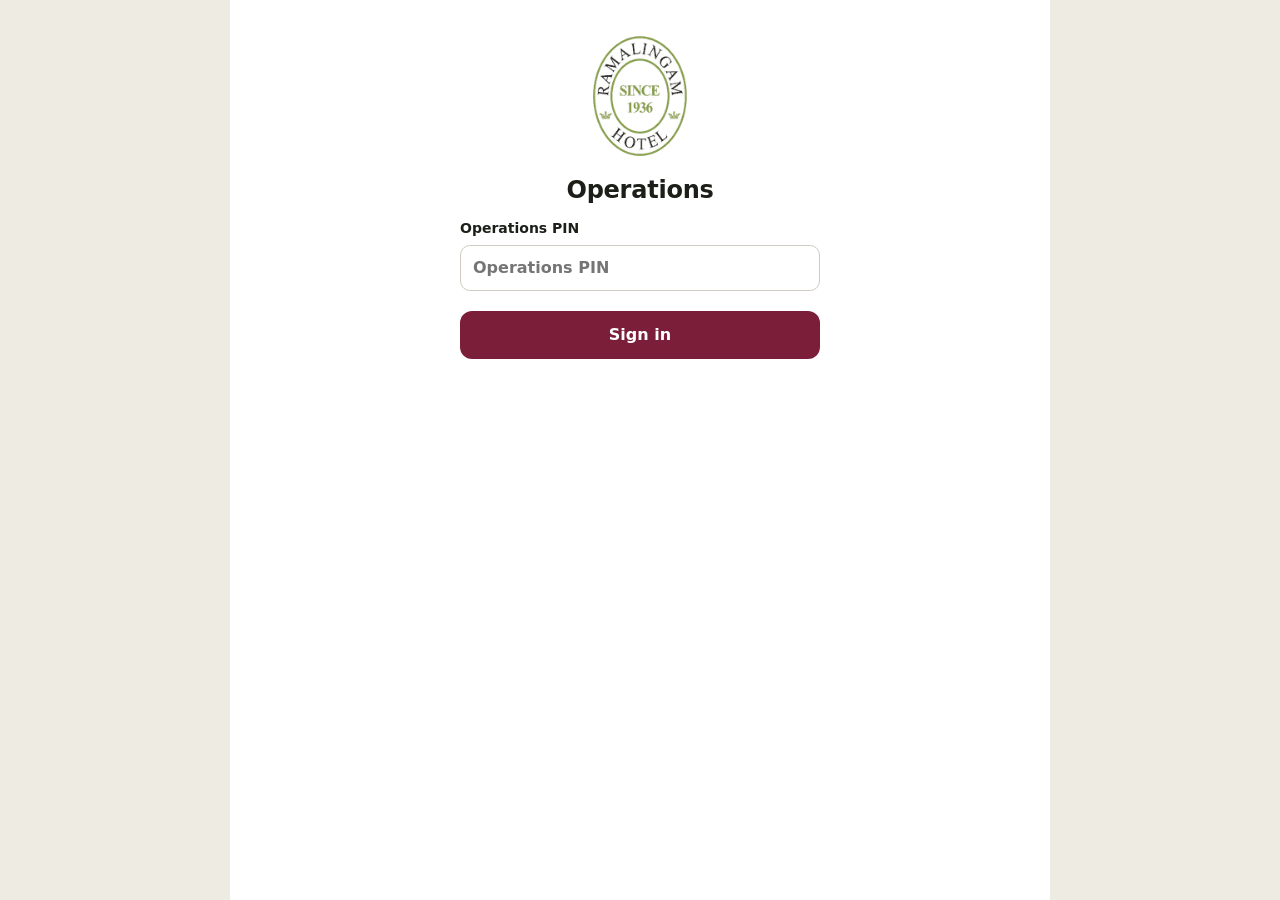
<file: ops.html>
<!DOCTYPE html>
<html lang="en">
<head>
<meta charset="utf-8">
<meta name="viewport" content="width=device-width, initial-scale=1, viewport-fit=cover">
<meta name="theme-color" content="#ffffff">
<meta name="mobile-web-app-capable" content="yes">
<meta name="apple-mobile-web-app-capable" content="yes">
<meta name="apple-mobile-web-app-status-bar-style" content="default">
<meta name="apple-mobile-web-app-title" content="Rewards Ops">
<meta name="robots" content="noindex">
<title>Operations · Ramalingam Rewards</title>
<link rel="manifest" href="manifest-ops.webmanifest">
<link rel="icon" type="image/png" sizes="32x32" href="img/favicon-32.png">
<link rel="apple-touch-icon" href="img/apple-touch-icon.png">
<link rel="stylesheet" href="style.css?v=15">
</head>
<body>
<main class="wide">
  <section id="loginBox" class="signin" hidden>
    <img src="img/logo.png" alt="Ramalingam Hotel" width="94" height="120">
    <h1>Operations</h1>
    <form id="loginForm">
      <label>Operations PIN<input id="opin" type="password" inputmode="numeric" pattern="[0-9]*" maxlength="8" placeholder="Operations PIN" autocomplete="off" required></label>
      <button class="primary" id="lbtn">Sign in</button>
      <p class="err" id="lerr" role="alert"></p>
    </form>
  </section>

  <section id="app" hidden>
    <header class="top"><img src="img/logo.png" alt="Ramalingam Hotel" width="38" height="48"><div class="t"><div class="k">Operations</div><h1>All branches</h1></div><button class="link" id="out">Sign out</button></header>
    <nav id="tabs">
      <button data-tab="overview" aria-pressed="true">Today</button>
      <button data-tab="targets" aria-pressed="false">Targets</button>
      <button data-tab="branches" aria-pressed="false">Branches</button>
      <button data-tab="payouts" aria-pressed="false">Payouts</button>
      <button data-tab="settings" aria-pressed="false">Settings</button>
    </nav>
    <div id="pinWarn" class="alert" hidden></div>
    <div id="tgtWarn" class="tgtwarn" hidden></div>

    <div id="tab-overview">
      <div class="when" id="ovWhen"></div>
      <div class="banner" id="ovSum"></div>
      <div class="scroll"><table id="ovTable"></table></div>
      <div id="board" hidden>
        <h2 id="boardTitle"></h2>
        <div class="scroll"><table id="boardTable"></table></div>
      </div>
      <div class="actions"><button class="ghost" id="refresh">Refresh</button></div>
    </div>

    <div id="tab-targets" hidden>
      <div class="dates"><label>Branch<select id="tBranch"></select></label></div>
      <div id="tStatus" class="tstatus"></div>
      <form id="targetForm">
        <div class="erow t lab"><span>Icon</span><span>Item</span><span>Target</span><span>Reward ₹</span><span></span></div>
        <div id="tlist"></div>
        <button type="button" class="link" id="addT">+ Add item</button>
        <div class="actions" id="tActions">
          <button class="primary" name="one">Save for this branch</button>
          <button class="ghost" type="button" id="confirmOne">Confirm unchanged</button>
        </div>
      </form>
      <div class="actions" id="allActions">
        <button class="ghost" type="button" id="saveAll">Save these for all pending branches</button>
        <button class="primary" type="button" id="confirmAll">Confirm all branches</button>
      </div>
    </div>

    <div id="tab-branches" hidden>
      <form id="branchForm">
        <div class="erow b lab"><span>Branch</span><span>Manager PIN</span><span class="center">On</span></div>
        <div id="blist"></div>
        <button type="button" class="link" id="addB">+ Add branch</button>
        <div class="actions"><button class="primary">Save branches</button></div>
      </form>
    </div>

    <div id="tab-payouts" hidden>
      <div class="dates">
        <label>Branch<select id="pBranch"></select></label>
        <label>From<input type="date" id="from"></label>
        <label>To<input type="date" id="to"></label>
        <button class="primary" id="showPay">Show</button>
      </div>
      <div class="banner" id="paySum" hidden></div>
      <div class="scroll"><table id="payTable"></table></div>
      <div class="actions" id="payActions" hidden>
        <button class="ghost" id="copySum">Copy totals</button>
        <button class="ghost" id="copyDetail">Copy day-by-day detail</button>
      </div>
    </div>

    <div id="tab-settings" hidden>
      <div class="card">
        <h2>Daily backup to GitHub</h2>
        <p class="note" id="ghState"></p>
        <p class="note">Last run: <span id="lastBackup"></span></p>
        <button class="ghost" id="backup">Back up yesterday now</button>
      </div>
      <div class="card">
        <h2>Change operations PIN</h2>
        <form id="pinForm" class="dates">
          <label>New PIN<input id="np1" type="password" inputmode="numeric" pattern="[0-9]*" minlength="4" maxlength="8" required></label>
          <label>Repeat<input id="np2" type="password" inputmode="numeric" pattern="[0-9]*" minlength="4" maxlength="8" required></label>
          <button class="primary">Change</button>
        </form>
      </div>
    </div>
  </section>
</main>
<div id="toast" role="status"></div>

<script>
// Paste the same web app URL as in index.html. It ends in /exec.
const API_URL = 'https://script.google.com/macros/s/AKfycbzvrDbh6gzwttvzte-PTJdCJmq6tXCN_9iuhi03QJdwAYwIgCdqZ6TZcaA7bsjjLb-l/exec';

const $ = id => document.getElementById(id);
const rs = n => '₹' + Number(n || 0).toLocaleString('en-IN');
const esc = s => String(s).replace(/[&<>"]/g, c => ({'&':'&amp;','<':'&lt;','>':'&gt;','"':'&quot;'}[c]));
const label = s => new Date(s + 'T12:00:00').toLocaleDateString('en-IN', {weekday:'short', day:'numeric', month:'short'});
const plural = (n, w) => n + ' ' + w + (n === 1 ? '' : 's');
let pin = '', O = null, P = null, tab = 'overview', boardBranch = '';
try { pin = localStorage.getItem('rewards-ops-pin') || ''; } catch (e) {}

async function api(action, data) {
  if (API_URL.includes('PASTE_')) throw Object.assign(new Error('This page is not connected to the Google Sheet yet.'), {server: true});
  const ctl = new AbortController(), timer = setTimeout(() => ctl.abort(), 30000);
  try {
    const res = await fetch(API_URL, {method: 'POST', body: JSON.stringify(Object.assign({action, pin}, data)), signal: ctl.signal});
    const j = await res.json();
    if (!j.ok) throw Object.assign(new Error(j.error || 'Server error'), {server: true});
    return j;
  } catch (e) {
    if (!e.server) e.message = 'Can’t reach the server. Check your internet.';
    if (/operations PIN|Too many/.test(e.message) && O) signOut(e.message);
    throw e;
  } finally { clearTimeout(timer); }
}

let toastTimer;
function toast(msg, bad) { const t = $('toast'); t.textContent = msg; t.className = 'on' + (bad ? ' bad' : ''); clearTimeout(toastTimer); toastTimer = setTimeout(() => t.className = '', 2600); }
async function run(btn, fn) {
  if (btn) btn.disabled = true;
  try { return await fn(); } catch (e) { toast(e.message, true); } finally { if (btn) btn.disabled = false; }
}
const branchOptions = (sel, withAll) => {
  const keep = sel.value;
  sel.innerHTML = (withAll ? '<option value="">All branches</option>' : '') + O.branches.map(b => `<option value="${esc(b.name)}">${esc(b.name)}${!b.active ? ' (closed)' : withAll ? '' : b.setToday ? ' ✓' : ' – not set'}</option>`).join('');
  if ([...sel.options].some(o => o.value === keep)) sel.value = keep;
};

function show() {
  $('loginBox').hidden = !!O; $('app').hidden = !O;
  if (!O) return;
  document.querySelectorAll('#tabs button').forEach(b => b.setAttribute('aria-pressed', b.dataset.tab === tab));
  ['overview', 'targets', 'branches', 'payouts', 'settings'].forEach(t => $('tab-' + t).hidden = t !== tab);
}
function renderAll() {
  const clash = O.branches.filter(b => b.pin.replace(/^0+/, '') === pin.replace(/^0+/, ''));
  $('pinWarn').hidden = !clash.length;
  $('pinWarn').textContent = clash.length ? `${clash.map(b => b.name).join(', ')} uses the same PIN as this operations portal, so that manager can also sign in here. Change the branch PIN in the Branches tab, or change the operations PIN in Settings.` : '';
  branchOptions($('tBranch')); branchOptions($('pBranch'), true);
  renderTargetWarning(); renderOverview(); renderTargets(); renderBranches(); renderSettings(); show();
}

/* Daily targets: every open branch must be saved or confirmed each day, by the deadline */
const pendingBranches = () => O.deadline === undefined ? [] : O.branches.filter(b => b.active && !b.setToday);   // older Sheet script: no daily targets yet
function renderTargetWarning() {
  const p = pendingBranches(), late = O.deadlinePassed, w = $('tgtWarn');
  document.body.classList.toggle('glow-warn', !!p.length && !late);
  document.body.classList.toggle('glow-late', !!p.length && late);
  w.hidden = !p.length;
  w.className = 'tgtwarn' + (late ? ' late' : '');
  w.innerHTML = !p.length ? '' : late
    ? `⚠ ${O.deadline} has passed and today’s targets are not set for <b>${p.map(b => esc(b.name)).join(', ')}</b>. Yesterday’s targets are running. <button class="link" data-go="targets">Set now</button>`
    : `⏳ Set or confirm today’s targets for <b>${p.map(b => esc(b.name)).join(', ')}</b> by ${O.deadline}. <button class="link" data-go="targets">Set now</button>`;
}

/* Overview */
function renderOverview() {
  const B = O.branches.filter(b => b.active), total = B.reduce((a, b) => a + b.earned, 0);
  $('ovWhen').textContent = label(O.shift) + ' · updated ' + new Date().toLocaleTimeString('en-IN', {hour: 'numeric', minute: '2-digit'});
  $('ovSum').innerHTML = `<b>${rs(total)}</b> earned today across ${B.length} branch${B.length === 1 ? '' : 'es'}`+` · ${plural(B.reduce((a, b) => a + b.hit, 0), 'waiter')} hit a target`;
  $('ovTable').innerHTML = `<thead><tr><th>Branch</th><th>Targets</th><th>Checked</th><th>Hit target</th><th>Earned</th></tr></thead><tbody>` +
    B.map(b => `<tr class="click ${b.name === boardBranch ? 'sel' : ''}" data-branch="${esc(b.name)}"><td>${esc(b.name)}</td><td class="${b.setToday ? 'tset' : O.deadlinePassed ? 'late' : 'warnc'}">${b.setToday ? '✓ ' + esc(b.setToday.time) : '⏳ Not set'}</td><td class="${b.checked < b.waiters && !(O.checksFrom && O.shift < O.checksFrom) ? 'warnc' : ''}">${O.checksFrom && O.shift < O.checksFrom ? '–' : (b.checked || 0) + '/' + b.waiters}</td><td>${b.hit}</td><td class="money">${rs(b.earned)}</td></tr>`).join('') +
    `</tbody><tfoot><tr><td>Total</td><td>${B.filter(b => b.setToday).length}/${B.length} set</td><td>${O.checksFrom && O.shift < O.checksFrom ? '–' : B.reduce((a, b) => a + (b.checked || 0), 0) + '/' + B.reduce((a, b) => a + b.waiters, 0)}</td><td>${B.reduce((a, b) => a + b.hit, 0)}</td><td class="money">${rs(total)}</td></tr></tfoot>`;
}
async function loadBoard(name) {
  boardBranch = name; renderOverview();
  const M = await api('m_state', {branch: name});
  const T = M.targets, by = {};
  M.waiters.filter(w => w.active).forEach(w => by[w.name] = {earned: 0, c: {}});
  M.today.forEach(r => { const w = by[r.waiter] = by[r.waiter] || {earned: 0, c: {}}; w.c[r.item] = r.sold; w.earned += r.earned; });
  const names = Object.keys(by).sort((a, b) => by[b].earned - by[a].earned || a.localeCompare(b));
  $('board').hidden = false;
  $('boardTitle').textContent = M.branch + ' – today';
  $('boardTable').innerHTML = names.length ?
    `<thead><tr><th>Waiter</th><th>Check</th>${T.map(t => `<th>${esc(t.icon)} ${esc(t.item)}<br>/${t.qty}</th>`).join('')}<th>Earned</th></tr></thead><tbody>` +
    names.map(n => { const c = (M.checks || {})[n] || {status: 'pending'}; return `<tr><td>${esc(n)}</td><td class="ckcell ${c.status}">${c.status === 'ok' ? '✓' : c.status === 'no' ? '✗' : '–'}</td>${T.map(t => { const s = by[n].c[t.item] || 0; return `<td class="${s >= t.qty ? 'ok' : ''}">${s >= t.qty ? '✓ ' : ''}${s}</td>`; }).join('')}<td class="money">${rs(by[n].earned)}</td></tr>`; }).join('') + '</tbody>'
    : '<tbody><tr><td>No waiters in this branch yet</td></tr></tbody>';
}
async function refresh(btn) {
  await run(btn, async () => { O = await api('o_state', {}); renderTargetWarning(); renderOverview(); renderSettings(); if (boardBranch) await loadBoard(boardBranch); });
}

/* Targets */
function renderTargets() {
  const b = O.branches.find(x => x.name === $('tBranch').value) || O.branches[0];
  $('tlist').innerHTML = '';
  if (!b) return;
  b.targets.forEach(addTarget);
  const locked = !!b.setToday;
  if (O.deadline === undefined) { $('tStatus').className = 'tstatus'; $('tStatus').textContent = ''; $('allActions').hidden = true; $('confirmOne').hidden = true; return; }
  $('confirmOne').hidden = false;
  const st = $('tStatus');
  st.className = 'tstatus ' + (locked ? 'ok' : O.deadlinePassed ? 'late' : 'warn');
  st.textContent = locked
    ? `✓ ${b.name}: ${b.setToday.action === 'confirmed' ? 'confirmed' : 'set'} for today at ${b.setToday.time}. Locked until tomorrow.`
    : `${b.name}: not set for today yet. Save changes, or confirm if they stay the same.${O.deadlinePassed ? ' Yesterday’s targets are running.' : ''}`;
  $('targetForm').querySelectorAll('input,button').forEach(x => x.disabled = locked);
  $('tActions').hidden = locked; $('addT').hidden = locked;
  const pend = pendingBranches().length;
  $('allActions').hidden = !pend;
  $('confirmAll').textContent = `Confirm all ${pend} pending branch${pend === 1 ? '' : 'es'}`;
  $('saveAll').textContent = `Save these for all ${pend} pending branch${pend === 1 ? '' : 'es'}`;
}
function addTarget(t) {
  const d = document.createElement('div'); d.className = 'erow t';
  d.innerHTML = `<input class="ic" value="${esc(t.icon)}" maxlength="4" aria-label="Icon">
    <input value="${esc(t.item)}" maxlength="30" aria-label="Item name" required>
    <label class="mini"><span>Target</span><input type="number" inputmode="numeric" min="1" value="${t.qty}" aria-label="Target quantity" required></label>
    <label class="mini"><span>Reward ₹</span><input type="number" inputmode="numeric" min="0" step="10" value="${t.reward}" aria-label="Reward in rupees" required></label>
    <button type="button" class="link x" aria-label="Remove item">✕</button>`;
  d.querySelector('button').onclick = () => d.remove();
  $('tlist').append(d);
  return d;
}
const readTargets = () => [...$('tlist').children].map(d => { const i = d.querySelectorAll('input'); return {icon: i[0].value, item: i[1].value, qty: +i[2].value, reward: +i[3].value}; });
let confirmAll = 0;
// Tap-twice for anything that changes more than the branch on screen, since a branch is locked once set
let again = {};
function twice(key, msg) { if (Date.now() - (again[key] || 0) > 4000) { again[key] = Date.now(); toast(msg); return false; } again = {}; return true; }
async function saveTargets(btn, all) {
  if (!$('targetForm').reportValidity()) return;
  const n = pendingBranches().length, b = $('tBranch').value;
  if (all && !twice('saveAll', `Tap again to use these targets for all ${n} pending branches. They lock until tomorrow.`)) return;
  if (!all && !twice('saveOne', `Tap again to save ${b}. It locks until tomorrow.`)) return;
  await run(btn, async () => { O = await api('o_targets', {branch: b, all, targets: readTargets()}); renderAll(); toast(O.message || 'Saved'); });
}
async function confirmTargets(btn, all) {
  const n = pendingBranches().length, b = $('tBranch').value;
  if (all && !twice('confirmAll', `Tap again to confirm today’s targets for all ${n} pending branches as they are`)) return;
  await run(btn, async () => { O = await api('o_confirm', {branch: b, all}); renderAll(); toast(O.message || 'Confirmed'); });
}

/* Branches */
function renderBranches() { $('blist').innerHTML = ''; O.branches.forEach(b => addBranch(b, true)); }
function addBranch(b, existing) {
  const d = document.createElement('div'); d.className = 'erow b';
  d.innerHTML = `<input value="${esc(b.name)}" maxlength="30" aria-label="Branch name" required ${existing ? 'readonly' : ''}>
    <input value="${esc(b.pin)}" inputmode="numeric" pattern="[0-9]{4,8}" maxlength="8" aria-label="Manager PIN" required title="4 to 8 digits">
    <input type="checkbox" ${b.active ? 'checked' : ''} aria-label="Branch open">`;
  $('blist').append(d);
  return d;
}

/* Payouts */
function defaultDates() {
  const d = new Date(O.shift + 'T12:00:00'), monday = new Date(d);
  monday.setDate(d.getDate() - ((d.getDay() + 6) % 7));
  const iso = x => x.getFullYear() + '-' + String(x.getMonth() + 1).padStart(2, '0') + '-' + String(x.getDate()).padStart(2, '0');
  if (!$('from').value) $('from').value = iso(monday);
  if (!$('to').value) $('to').value = O.shift;
}
function payTotals() {
  const by = {};
  P.rows.forEach(r => {
    const k = r.branch + '\u0000' + r.waiter;
    const w = by[k] = by[k] || {branch: r.branch, name: r.waiter, days: new Set(), hits: 0, earned: 0};
    if (r.sold > 0) w.days.add(r.shift);
    if (r.earned > 0) w.hits++;
    w.earned += r.earned;
  });
  return Object.values(by).map(w => Object.assign(w, {days: w.days.size}))
    .sort((a, b) => a.branch.localeCompare(b.branch) || b.earned - a.earned || a.name.localeCompare(b.name));
}
async function showPayouts(btn) {
  await run(btn, async () => {
    P = await api('o_payouts', {branch: $('pBranch').value, from: $('from').value, to: $('to').value});
    const rows = payTotals(), total = rows.reduce((a, r) => a + r.earned, 0), paid = rows.filter(r => r.earned).length;
    $('paySum').hidden = false; $('payActions').hidden = !rows.length;
    $('paySum').innerHTML = rows.length ? `<b>${rs(total)}</b> to pay ${plural(paid, 'waiter')}, ${label(P.from)} – ${label(P.to)}` : 'No sales recorded in these dates.';
    $('payTable').innerHTML = rows.length ? `<thead><tr><th>Waiter</th><th>Branch</th><th>Days worked</th><th>Targets hit</th><th>Earned</th></tr></thead><tbody>` +
      rows.map(r => `<tr><td>${esc(r.name)}</td><td>${esc(r.branch)}</td><td>${r.days}</td><td>${r.hits}</td><td class="money">${rs(r.earned)}</td></tr>`).join('') +
      `</tbody><tfoot><tr><td>Total</td><td></td><td></td><td>${rows.reduce((a, r) => a + r.hits, 0)}</td><td class="money">${rs(total)}</td></tr></tfoot>` : '';
  });
}
const csv = rows => rows.map(r => r.map(v => { v = String(v); return /[",\n]/.test(v) ? '"' + v.replace(/"/g, '""') + '"' : v; }).join(',')).join('\n');
async function copy(text, what) {
  try { await navigator.clipboard.writeText(text); }
  catch (e) { const t = document.createElement('textarea'); t.value = text; document.body.append(t); t.select(); document.execCommand('copy'); t.remove(); }
  toast(what + ' copied. Paste into a spreadsheet');
}

/* Settings */
function renderSettings() {
  $('ghState').textContent = O.github ? 'Connected. Each morning the previous day (all branches) is saved as a CSV file in your GitHub repo.'
    : 'Not set up yet. Totals are still kept in the Google Sheet. See README step 5 to turn this on.';
  $('lastBackup').textContent = O.lastBackup || 'not yet';
}

/* Sign in / out */
async function signIn(p) {
  pin = p;
  O = await api('o_state', {});
  try { localStorage.setItem('rewards-ops-pin', p); } catch (e) {}
  defaultDates(); renderAll();
}
function signOut(msg) {
  O = null; P = null; pin = ''; boardBranch = '';
  try { localStorage.removeItem('rewards-ops-pin'); } catch (e) {}
  $('lerr').textContent = msg || ''; show();
}

$('loginForm').onsubmit = async e => {
  e.preventDefault(); $('lerr').textContent = ''; $('lbtn').disabled = true;
  try { await signIn($('opin').value.trim()); $('opin').value = ''; }
  catch (err) { pin = ''; $('lerr').textContent = err.message; }
  finally { $('lbtn').disabled = false; }
};
$('out').onclick = () => signOut();
$('tabs').onclick = e => {
  const b = e.target.closest('button'); if (!b) return;
  tab = b.dataset.tab; show();
  if (tab === 'overview') refresh();
};
$('refresh').onclick = e => refresh(e.target);
$('ovTable').onclick = e => { const tr = e.target.closest('tr[data-branch]'); if (tr) run(null, () => loadBoard(tr.dataset.branch)); };
$('tBranch').onchange = renderTargets;
$('addT').onclick = () => addTarget({icon: '🍽️', item: '', qty: 10, reward: 100}).children[1].focus();
$('targetForm').onsubmit = e => { e.preventDefault(); saveTargets(e.submitter, false); };
$('saveAll').onclick = e => saveTargets(e.target, true);
$('confirmOne').onclick = e => confirmTargets(e.target, false);
$('confirmAll').onclick = e => confirmTargets(e.target, true);
$('tgtWarn').onclick = e => { if (e.target.dataset.go) { tab = 'targets'; const p = pendingBranches()[0]; if (p) $('tBranch').value = p.name; renderTargets(); show(); } };
$('addB').onclick = () => addBranch({name: '', pin: String(1000 + Math.floor(Math.random() * 9000)), active: true}, false).children[0].focus();
$('branchForm').onsubmit = e => {
  e.preventDefault();
  const branches = [...$('blist').children].map(d => { const i = d.querySelectorAll('input'); return {name: i[0].value, pin: i[1].value, active: i[2].checked}; });
  run(e.submitter, async () => { O = await api('o_branches', {branches}); renderAll(); toast('Branches saved'); });
};
$('showPay').onclick = e => showPayouts(e.target);
$('copySum').onclick = () => copy(csv([['Waiter', 'Branch', 'Days worked', 'Targets hit', 'Earned (Rs)']].concat(payTotals().map(r => [r.name, r.branch, r.days, r.hits, r.earned]))), 'Totals');
$('copyDetail').onclick = () => copy(csv([['Date', 'Branch', 'Waiter', 'Item', 'Sold', 'Target', 'Reward', 'Earned']].concat(P.rows.map(r => [r.shift, r.branch, r.waiter, r.item, r.sold, r.target, r.reward, r.earned]))), 'Detail');
$('backup').onclick = e => run(e.target, async () => { await api('o_backup', {}); toast('Backup done'); O = await api('o_state', {}); renderSettings(); });
$('pinForm').onsubmit = e => {
  e.preventDefault();
  const a = $('np1').value, b = $('np2').value;
  if (!/^\d{4,8}$/.test(a)) return toast('Use 4 to 8 digits', true);
  if (a !== b) return toast('The two PINs don’t match', true);
  run(e.submitter, async () => { await api('o_pin', {newPin: a}); pin = a; try { localStorage.setItem('rewards-ops-pin', a); } catch (x) {} $('pinForm').reset(); renderAll(); toast('Operations PIN changed'); });
};

setInterval(() => { if (O && tab === 'overview' && !document.hidden) refresh(); }, 60000);
show();
if (pin) signIn(pin).catch(e => signOut(e.message));
if ('serviceWorker' in navigator) navigator.serviceWorker.register('sw.js').catch(() => {});
</script>
</body>
</html>
</file>
<file: style.css>
/* Ramalingam Hotel – Daily Rewards. Shared by index.html, manager.html and ops.html. */
:root{
  --ink:#1c1f17; --mute:#666b5e; --line:#e7e4db; --soft:#f5f3ec; --bg:#eeebe2;
  --brand:#8c2341;        /* burgundy: progress bars, focus */
  --brand-btn:#7b1e3a;    /* buttons (white text passes contrast) */
  --brand-ink:#7b1e3a;    /* burgundy text */
  --brand-soft:#f7ebee;
  --red:#b42318; --red-soft:#fdecea;
  --top:env(safe-area-inset-top,0px); --bottom:env(safe-area-inset-bottom,0px);
}
*{box-sizing:border-box}
html{-webkit-text-size-adjust:100%;text-size-adjust:100%}
body{margin:0;background:var(--bg);color:var(--ink);font:16px/1.4 system-ui,-apple-system,"Segoe UI",Roboto,sans-serif;-webkit-tap-highlight-color:transparent}
main{max-width:480px;min-height:100vh;min-height:100dvh;margin:0 auto;background:#fff;
  padding:calc(12px + var(--top)) 16px calc(28px + var(--bottom))}
main.wide{max-width:820px}
@media (min-width:600px){main{padding-left:24px;padding-right:24px}}
button,input,select{font:inherit;color:inherit}
button{cursor:pointer;touch-action:manipulation}
h1{font-size:21px;font-weight:700;line-height:1.2;letter-spacing:-.01em;margin:0}
h2{font-size:18px;font-weight:700;line-height:1.25;margin:26px 0 8px}
[hidden]{display:none!important}

/* Header with logo */
.top{display:flex;align-items:center;gap:12px;padding-bottom:12px;margin-bottom:12px;border-bottom:1px solid var(--line)}
.top img{height:48px;width:auto;flex:none}
.top .t{flex:1;min-width:0}
.top .k{font-size:12px;font-weight:600;letter-spacing:.08em;text-transform:uppercase;color:var(--brand-ink);white-space:nowrap;overflow:hidden;text-overflow:ellipsis}
.top h1{white-space:nowrap;overflow:hidden;text-overflow:ellipsis}

/* Sign-in screens */
.signin{max-width:360px;margin:0 auto;padding-top:24px;text-align:center}
.signin img{height:120px;width:auto}
.signin h1{font-size:24px;margin:14px 0 4px}
.signin form{text-align:left;margin-top:14px}
.signin .primary{width:100%;margin-top:6px}

/* Form fields */
label{display:block;margin:14px 0;font-size:14px;font-weight:600}
input,select{display:block;width:100%;min-width:0;min-height:46px;padding:10px 12px;border:1px solid #cfcbc0;border-radius:10px;background:#fff;font-size:16px}
label>input,label>select{margin-top:6px}
input:focus,select:focus{outline:2px solid var(--brand);outline-offset:1px;border-color:var(--brand)}
input[readonly]{background:var(--soft);border-color:var(--line)}
input[type=checkbox]{width:24px;height:24px;min-height:0;margin:0;padding:0;justify-self:center;accent-color:var(--brand-btn)}

/* Buttons */
.primary,.add{border:0;border-radius:12px;padding:12px 18px;min-height:48px;background:var(--brand-btn);color:#fff;font-weight:600}
.primary:active,.add:active{filter:brightness(.9)}
.primary:disabled{opacity:.55}
.add{display:block;width:100%;margin-top:8px;background:#1a1a1a}
.add:disabled{background:var(--brand-soft);color:var(--brand-ink);cursor:default;filter:none}
.ghost{border:1px solid #d9d5ca;border-radius:12px;padding:11px 16px;min-height:46px;background:#fff;font-weight:600}
.ghost:active{background:var(--soft)}
.link{border:0;background:none;padding:8px;min-height:40px;font-size:14px;text-decoration:underline;color:var(--ink)}
.link:disabled{opacity:.35;cursor:default}

/* Text blocks */
.when,.note{color:var(--mute);font-size:14px}
.when{margin:0 0 10px}
.note{line-height:1.45}
.center{text-align:center}
.banner{background:var(--brand-soft);border-radius:14px;padding:14px 16px;margin:8px 0 14px;line-height:1.45}
.status{min-height:18px;margin-bottom:8px;font-size:13px;color:var(--mute)}
.status.warn{color:var(--red)}
.alert{background:var(--red-soft);color:var(--red);border-radius:12px;padding:12px 14px;margin:0 0 12px;font-size:14px;line-height:1.45}
.err{min-height:20px;color:var(--red);font-size:14px}
.earned{display:flex;justify-content:space-between;align-items:baseline;margin:14px 2px;font-weight:600}
.earned b{color:var(--brand-ink);font-size:22px}
.card{border:1px solid var(--line);border-radius:14px;padding:14px 16px;margin-bottom:14px}
.card h2{margin-top:0}

/* Waiter item cards */
.tier{margin:24px 0}
.row{display:flex;justify-content:space-between;align-items:center;gap:10px;margin-bottom:10px;font-size:24px;font-weight:700}
.row em{font-style:normal;font-size:30px;margin-right:4px;vertical-align:-3px}
.row span:last-child{color:var(--brand-ink);white-space:nowrap}
.bar{height:26px;background:#e8e8e8}
.bar i{display:block;height:100%;background:var(--brand);transition:width .3s}
.items{margin-top:8px;font-size:14px;color:var(--mute)}
.items div{display:flex;justify-content:space-between;gap:10px;padding:3px 0}
.items .ok{color:var(--brand-ink);font-weight:600}
.items.big{font-size:15px}
.items.big div{padding:9px 0;border-bottom:1px solid var(--line)}

/* Waiter month view */
.month{margin-top:28px;padding-top:18px;border-top:1px solid var(--line)}
.mhead{display:flex;align-items:center;justify-content:space-between;gap:8px}
.mhead h2{margin:0;text-align:center}
.mnav{width:44px;height:44px;border:1px solid var(--line);border-radius:12px;background:#fff;font-size:22px;line-height:1}
.mnav:disabled{opacity:.3;cursor:default}
.stats{display:grid;grid-template-columns:repeat(3,1fr);gap:8px;margin:14px 0 6px}
.stats div{background:var(--soft);border-radius:12px;padding:10px 6px;text-align:center}
.stats b{display:block;font-size:20px;color:var(--brand-ink)}
.stats span{font-size:12px;color:var(--mute)}
h3{font-size:15px;margin:18px 0 2px}
.items .day span{display:flex;flex-direction:column;gap:2px;min-width:0}
.items .day small{color:var(--mute);font-size:13px}
.items .day span b{color:var(--ink)}
.items b.ok{color:var(--brand-ink)}

/* Daily targets warning (ops + manager) */
.tgtwarn{border-radius:12px;padding:12px 14px;margin:0 0 12px;font-size:14px;font-weight:600;line-height:1.45;background:#fff4dd;color:#7a4f00;border:1px solid #f0d28a}
.tgtwarn.late{background:var(--red-soft);color:var(--red);border-color:#f1b5ae}
.tgtwarn .link{padding:0 4px;min-height:0;font-size:14px;font-weight:700;color:inherit}
.tstatus{border-radius:12px;padding:10px 14px;margin:10px 0 12px;font-size:14px;font-weight:600}
.tstatus.ok{background:#e8f4ec;color:#1d6b36}
.tstatus.warn{background:#fff4dd;color:#7a4f00}
.tstatus.late{background:var(--red-soft);color:var(--red)}
td.late{color:var(--red);font-weight:700}
td.tset{color:#1d6b36;font-weight:700}
body.glow-warn::after,body.glow-late::after{content:"";position:fixed;inset:0;z-index:4;pointer-events:none}
body.glow-warn::after{box-shadow:inset 0 0 40px 10px rgba(240,180,20,.5)}
body.glow-late::after{box-shadow:inset 0 0 40px 10px rgba(200,30,30,.45)}
input:disabled{background:var(--soft);color:var(--mute)}

/* Tap feedback */
.add.pop{animation:pop .28s ease-out}
@keyframes pop{0%{transform:scale(1)}35%{transform:scale(.94)}70%{transform:scale(1.03)}100%{transform:scale(1)}}
.cnt.bump{display:inline-block;animation:bump .35s ease-out;color:var(--brand-ink);font-weight:700}
@keyframes bump{0%{transform:scale(1)}40%{transform:scale(1.35)}100%{transform:scale(1)}}
.bar i{transition:width .35s cubic-bezier(.3,1.4,.6,1)}
.floater{position:fixed;z-index:6;pointer-events:none;transform:translate(-50%,-50%);font-size:26px;font-weight:800;color:var(--brand);
  text-shadow:0 1px 0 #fff;animation:floatup .8s ease-out forwards}
@keyframes floatup{0%{opacity:0;transform:translate(-50%,-30%) scale(.6)}20%{opacity:1;transform:translate(-50%,-80%) scale(1.15)}100%{opacity:0;transform:translate(-50%,-260%) scale(1)}}
.confetti{position:fixed;z-index:6;width:8px;height:12px;border-radius:2px;pointer-events:none;animation:burst 1.05s cubic-bezier(.2,.7,.4,1) forwards}
@keyframes burst{0%{transform:translate(-50%,-50%) rotate(0);opacity:1}100%{transform:translate(calc(-50% + var(--dx)),calc(-50% + var(--dy) + 120px)) rotate(var(--r));opacity:0}}
.tier.won .row{animation:won .6s ease-out}
@keyframes won{0%,100%{transform:none}30%{transform:scale(1.04)}}
/* Full bar turns gold */
.bar.gold i{position:relative;overflow:hidden;background:linear-gradient(180deg,#f3d36b 0%,#d9a826 55%,#b8860b 100%)}
.bar.gold.shine i::after{content:"";position:absolute;inset:0;background:linear-gradient(100deg,transparent 30%,rgba(255,255,255,.7) 50%,transparent 70%);transform:translateX(-100%);animation:shine 1.3s ease-out .15s 1 forwards}
@keyframes shine{to{transform:translateX(100%)}}
.locked .bar.gold i{background:#bdbdbd}
.locked .bar.gold i::after{display:none}
/* Congratulations popup */
.modal{position:fixed;inset:0;z-index:7;display:flex;align-items:center;justify-content:center;padding:24px;background:rgba(20,10,14,.55);animation:fade .25s ease-out}
.mcard{position:relative;width:100%;max-width:340px;background:#fff;border-radius:20px;padding:24px 20px 20px;text-align:center;box-shadow:0 20px 50px rgba(0,0,0,.3);animation:rise .45s cubic-bezier(.2,1.4,.5,1)}
.mcard img{height:72px;width:auto}
.mcard .trophy{font-size:56px;line-height:1;margin:6px 0 2px;animation:wiggle 1s ease-in-out .4s 2}
.mcard h2{margin:6px 0 4px;font-size:22px}
.mcard p{margin:0 0 12px;color:var(--mute)}
.cgAmt{font-size:34px;font-weight:800;color:#a8780a;margin-bottom:16px}
.cgAmt small{display:block;font-size:13px;font-weight:600;color:var(--mute)}
.mcard .primary{width:100%}
.rain{position:fixed;top:-20px;z-index:8;width:9px;height:14px;border-radius:2px;pointer-events:none;animation:rain 2.4s linear forwards}
@keyframes rain{to{transform:translate(var(--x),110vh) rotate(var(--r))}}
@keyframes fade{from{opacity:0}}
@keyframes rise{from{opacity:0;transform:translateY(40px) scale(.9)}}
@keyframes wiggle{0%,100%{transform:rotate(0)}25%{transform:rotate(-12deg) scale(1.1)}75%{transform:rotate(12deg) scale(1.1)}}
@media (prefers-reduced-motion:reduce){.bar i{transition:none}.bar.gold i::after{display:none}}

/* Grooming check */
body.not-approved::after{content:"";position:fixed;inset:0;z-index:4;pointer-events:none;box-shadow:inset 0 0 40px 10px rgba(200,30,30,.45)}
.banner.bad{background:var(--red-soft);color:var(--red);font-weight:600}
.banner.wait{background:#fff4dd;color:#7a4f00;font-weight:600}
.banner.good{background:#e8f4ec;color:#1d6b36}
/* not approved: items greyed out (the +1 buttons still work, so sales are recorded) */
.locked .row,.locked .row span:last-child,.locked .items,.locked .items .ok{color:#a3a3a3}
.locked .row em{filter:grayscale(1);opacity:.5}
.locked .bar i{background:#bdbdbd}
.check{border-radius:12px;padding:12px 14px;margin:0 0 12px;font-size:14px;font-weight:600;line-height:1.4}
.check.pending{background:#fff4dd;color:#7a4f00}
.check.ok{background:#e8f4ec;color:#1d6b36}
.check.no{background:var(--red-soft);color:var(--red)}
.earned small{font-size:13px;font-weight:600;color:var(--mute)}
.items .day small.bad{color:var(--red)}
.ck{padding:12px 0;border-bottom:1px solid var(--line)}
.ckname{display:flex;align-items:baseline;justify-content:space-between;gap:10px;margin-bottom:8px;min-width:0}
.ckname b{font-size:17px;overflow:hidden;text-overflow:ellipsis;white-space:nowrap}
.ckname small{flex:none;font-size:13px;font-weight:600;color:#7a4f00}
.ckname small.ok{color:#1d6b36}
.ckname small.no{color:var(--red)}
.ckbtns{display:grid;grid-template-columns:1fr 1fr 1fr 48px;gap:8px}
.crit{display:flex;flex-direction:column;align-items:center;justify-content:center;gap:2px;min-height:58px;padding:6px 4px;
  border:1px solid #d9d5ca;border-radius:12px;background:#fff;font-size:12px;font-weight:600;color:var(--mute)}
.crit span{font-size:22px;line-height:1;filter:grayscale(1);opacity:.55}
.crit.on{background:#e8f4ec;border-color:#1d6b36;color:#1d6b36}
.crit.on span{filter:none;opacity:1}
.undo{border:1px solid #d9d5ca;border-radius:12px;background:#fff;font-size:22px;color:var(--ink)}
.undo:disabled{opacity:.3;cursor:default}
td.ckcell{text-align:center;font-weight:700;color:#7a4f00}
td.ckcell.ok{color:#1d6b36}
td.ckcell.no{color:var(--red)}
td.warnc{color:#7a4f00;font-weight:700}

/* Tabs */
nav{display:flex;gap:4px;padding:4px;margin:0 0 12px;background:var(--soft);border-radius:12px;overflow-x:auto;scrollbar-width:none}
nav::-webkit-scrollbar{display:none}
nav button{flex:1 0 auto;min-height:40px;padding:8px 6px;border:0;border-radius:9px;background:none;font-size:13px;font-weight:600;color:var(--mute);white-space:nowrap}
nav button[aria-pressed=true]{background:#fff;color:var(--brand-ink);box-shadow:0 1px 3px rgba(0,0,0,.1)}
@media (min-width:600px){nav button{font-size:14px}}

/* Tables (scroll sideways on small screens, first column stays put) */
.scroll{overflow-x:auto;margin:0 -16px;padding:0 16px;-webkit-overflow-scrolling:touch}
table{border-collapse:collapse;width:100%;font-size:15px}
th,td{padding:10px 8px;border-bottom:1px solid var(--line);text-align:right;white-space:nowrap}
th{font-size:12px;font-weight:600;color:var(--mute);vertical-align:bottom}
th:first-child,td:first-child{position:sticky;left:0;z-index:1;padding-left:0;text-align:left;background:#fff}
td.ok,td.money{color:var(--brand-ink);font-weight:700}
tfoot td{font-weight:700;border-bottom:0}
tr.click{cursor:pointer}
tr.click:hover td,tr.click:active td{background:var(--soft)}
tr.sel td{background:var(--brand-soft)}

/* Edit lists (targets, waiters, branches) */
.erow{display:grid;gap:8px;align-items:center;margin-bottom:8px}
.erow.t{grid-template-columns:56px 1fr 84px 104px 36px}
.erow.w{grid-template-columns:1fr 104px 52px 36px}
.erow.b{grid-template-columns:1fr 112px 52px}
.erow.lab{margin-bottom:4px;font-size:12px;font-weight:600;color:var(--mute)}
.erow input{padding:10px}
.erow .ic{padding:6px;text-align:center;font-size:20px}
.erow .x{min-height:44px;padding:0;text-decoration:none;font-size:18px;color:var(--mute)}
.mini{margin:0;font-weight:400}
.mini span{display:none}
@media (max-width:540px){
  /* each target becomes a small card: icon + name on top, target and reward below */
  .erow.t.lab{display:none}
  .erow.t{grid-template-columns:52px 1fr 1fr 36px;grid-template-areas:"ic name name x" "ic q r x";
    padding:10px;border:1px solid var(--line);border-radius:12px}
  .erow.t>:nth-child(1){grid-area:ic;align-self:start}
  .erow.t>:nth-child(2){grid-area:name}
  .erow.t>:nth-child(3){grid-area:q}
  .erow.t>:nth-child(4){grid-area:r}
  .erow.t>:nth-child(5){grid-area:x;align-self:stretch}
  .mini span{display:block;margin-bottom:4px;font-size:12px;font-weight:600;color:var(--mute)}
}
@media (max-width:400px){
  .erow.w{grid-template-columns:1fr 88px 36px 32px}
  .erow.b{grid-template-columns:1fr 92px 40px}
}

/* Rows of controls */
.actions{display:flex;flex-wrap:wrap;gap:10px;align-items:center;margin-top:14px}
.dates{display:flex;flex-wrap:wrap;gap:10px;align-items:flex-end}
.dates label{flex:1 1 140px;margin:0;font-size:13px;color:var(--mute)}
.dates .primary{flex:1 1 120px}

/* Toast */
#toast{position:fixed;top:calc(12px + var(--top));left:50%;transform:translateX(-50%);z-index:5;max-width:calc(100% - 32px);
  padding:12px 18px;border-radius:99px;background:var(--brand-btn);color:#fff;font-weight:600;text-align:center;
  opacity:0;pointer-events:none;transition:opacity .3s}
#toast.on{opacity:1}
#toast.bad{background:var(--red)}
</file>
